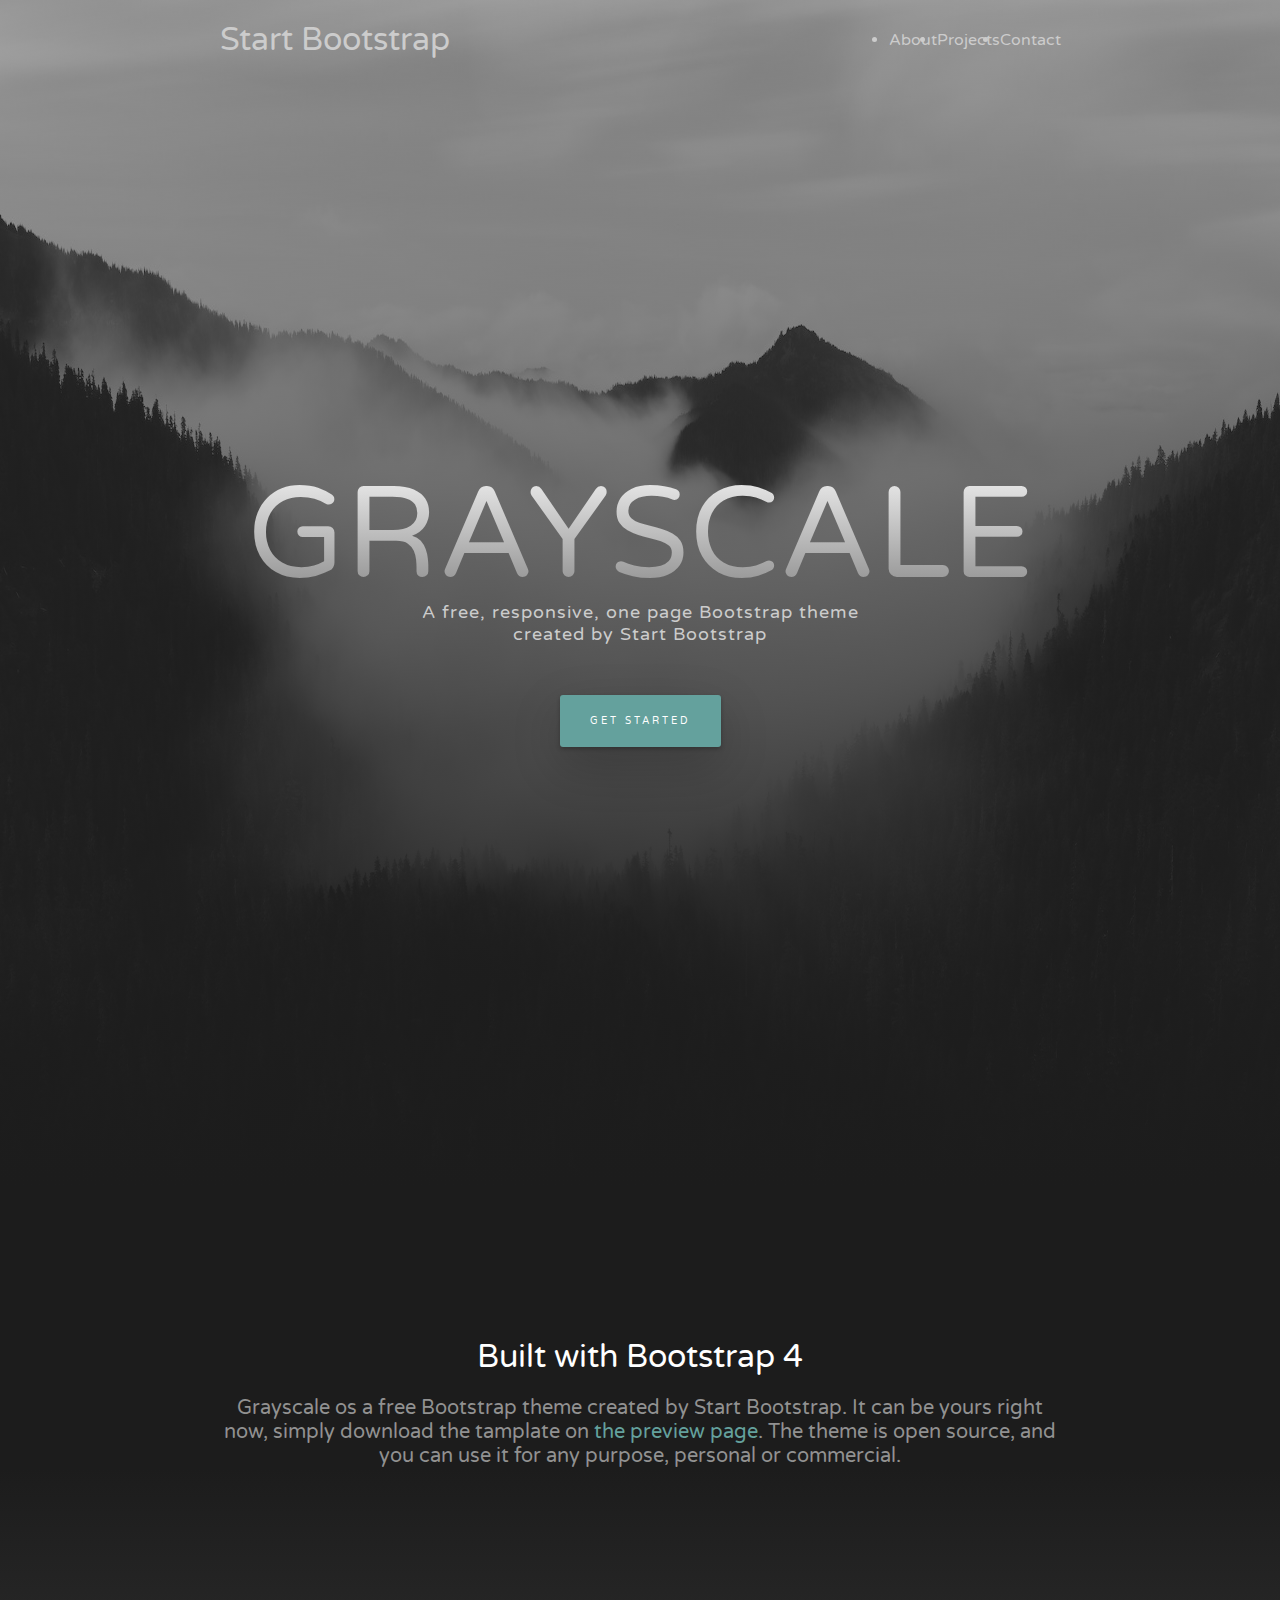
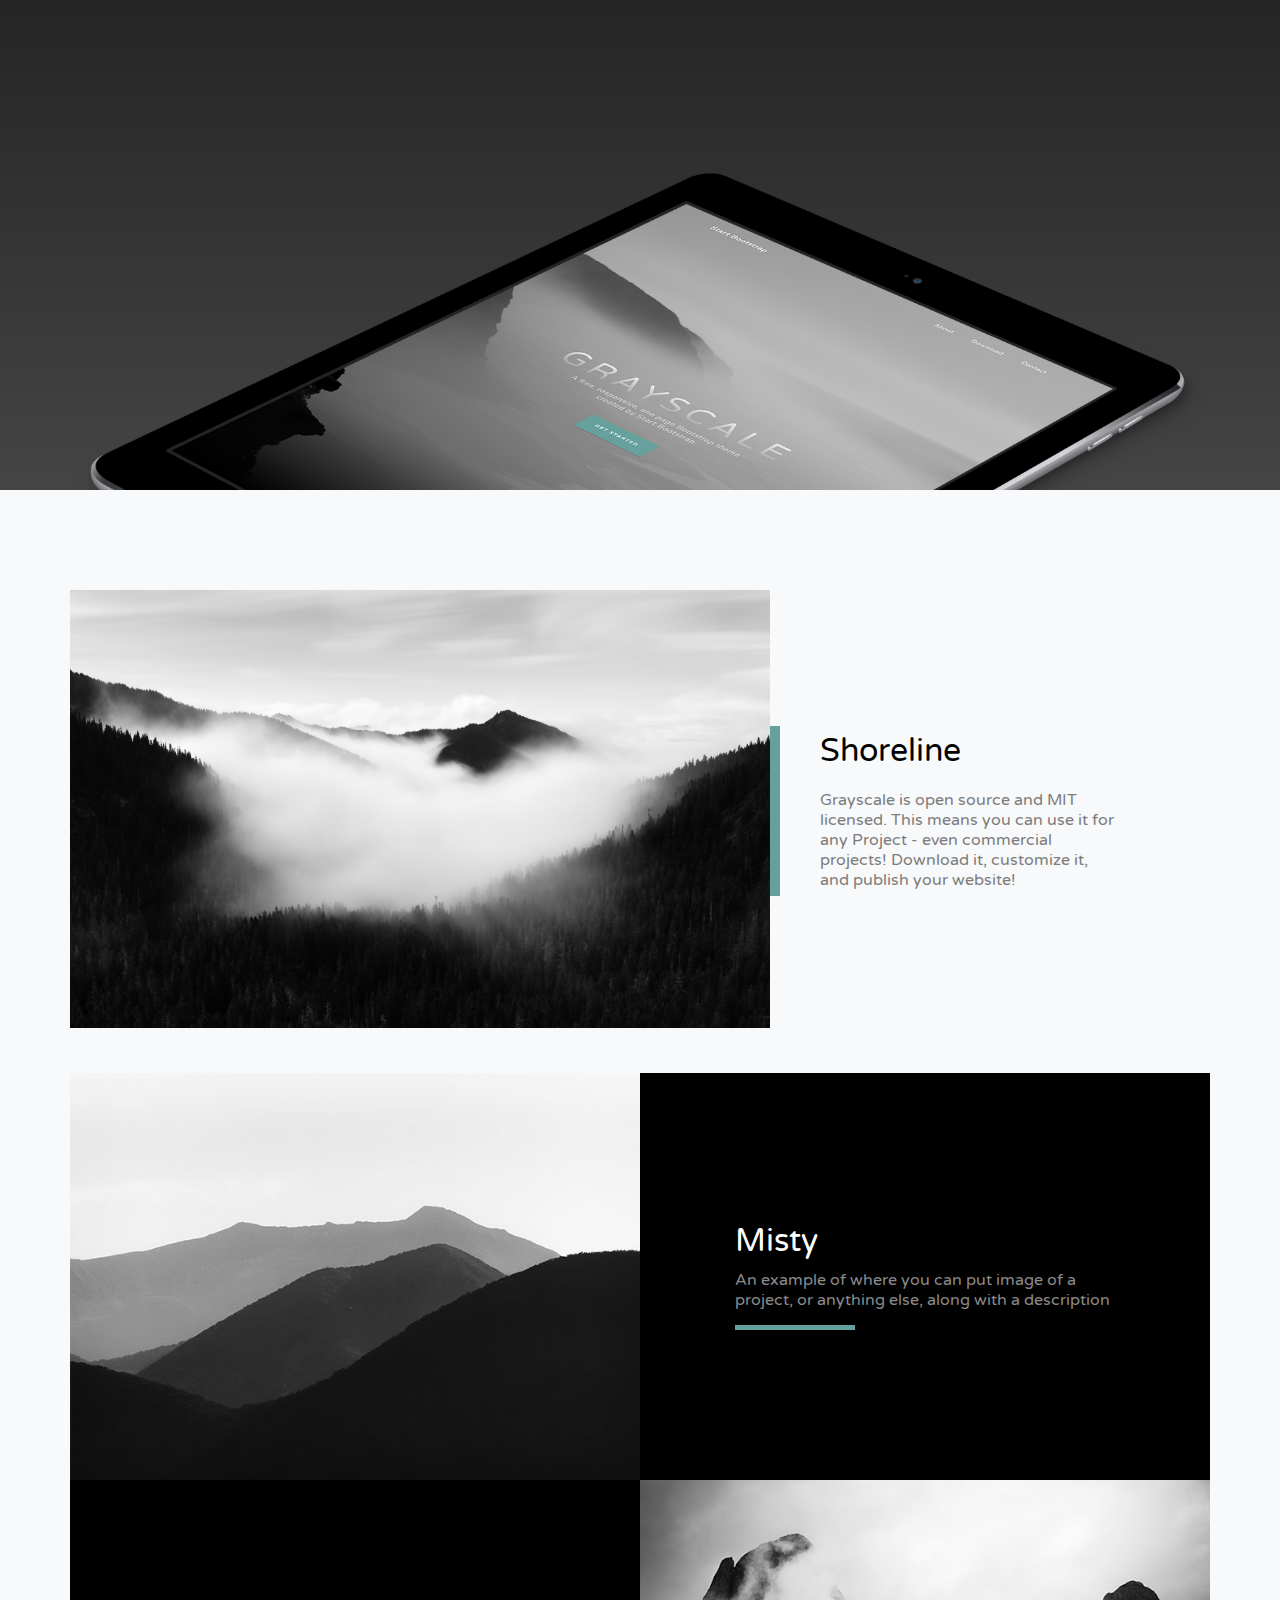
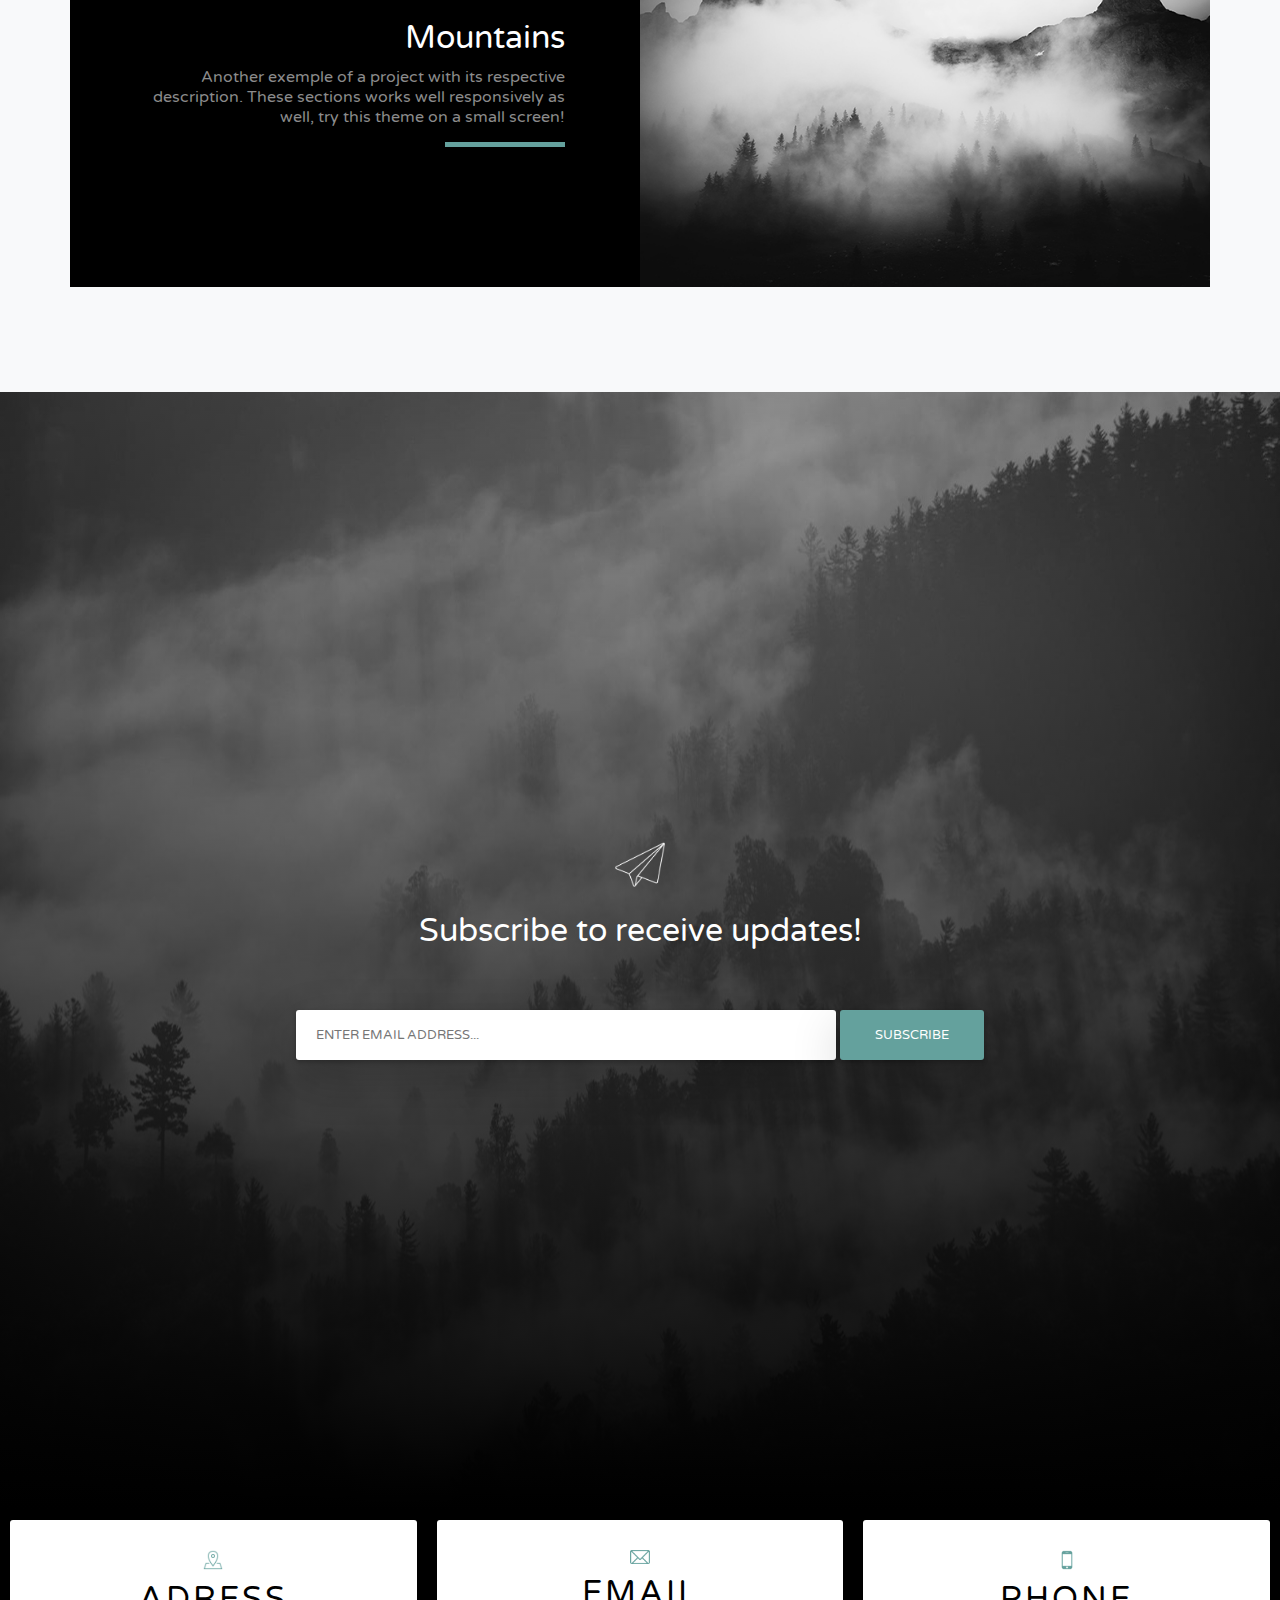
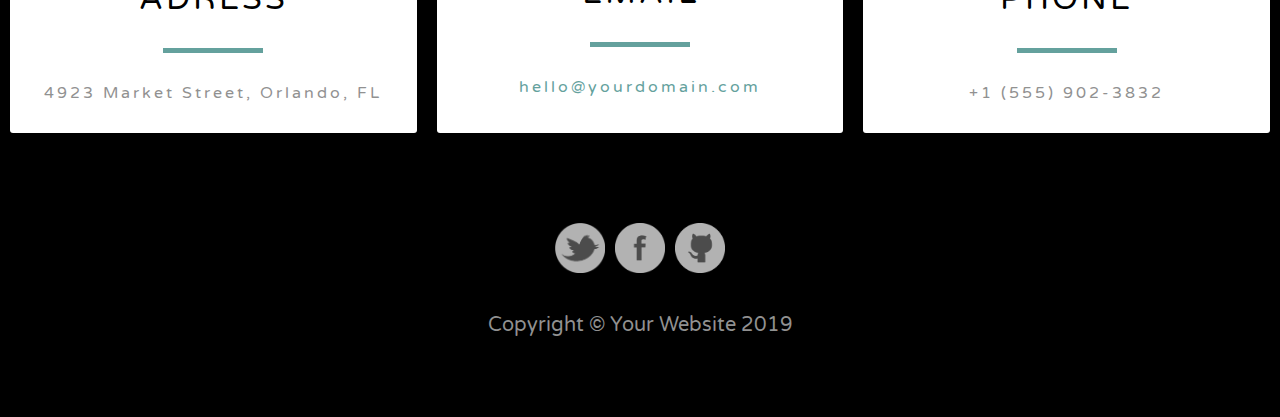
<file: challenges/grayscale/index.html>
<!DOCTYPE html>
<html lang="pt-BR">
<head>
    <meta charset="UTF-8">
    <meta name="viewport" content="width=device-width, initial-scale=1.0">
    <link rel="stylesheet" href="css/index.css">
    <title>Grayscale</title>
</head>
<body>
    
    <div class="container">
        <div class="section-greyscale">
            <div class="transparence">
                <nav class="nav">
                    <div>
                        <h1>Start Bootstrap</h1>
                    </div>
                    <div class="menu-items">
                        <ul>
                            <li>About</li>
                            <li>Projects</li>
                            <li>Contact</li>
                        </ul>
                    </div>
                </nav>
                <div class="section-greyscale-content">
                    <h1>GRAYSCALE</h1>
                    <h2>A free, responsive, one page Bootstrap theme created by Start Bootstrap</h2>
                    <button class="btn-get-started">GET STARTED</button>
                </div>
            </div>
        </div>
        <div class="section-build-with-bootstrap">
            <div class="text">
                <h1>Built with Bootstrap 4</h1>
                <div class="text-paragraph">
                    <h2>Grayscale os a free Bootstrap theme created by Start Bootstrap. It can be yours right now,
                        simply download the tamplate on <span>the preview page</span>. The theme is open 
                        source, and you can use it for any purpose, personal or commercial.
                    </h2>
                </div>
            </div>
            <div class="tablet">
                <img src="img/ipad.png" alt="ipad" name="ipad">
            </div>
        </div>
        <div class="section-lighter">
            <div class="first-block">
                <div class="first-block-img"><img src="img/bg-masthead.jpg" alt=""></div>
                <div class="green-detail"></div>
                <div class="first-block-text">
                    <h1>Shoreline</h1>
                    <p>Grayscale is open source and MIT licensed. This means you can use it for any Project - even
                        commercial projects! Download it, customize it, and publish your website!
                    </p>
                </div>
            </div>
            <div class="second-block">
                <div class="first-row">
                    <div class="first-column">
                        <img src="img/demo-image-01.jpg" alt="montains1">
                    </div>
                    <div class="second-column">
                        <div class="content">
                            <h1>Misty</h1>
                            <p>An example of where you can put image of a project, or anything else, along with a description</p>
                            <div class="green-detail"></div>
                        </div>
                    </div>
                </div>
                <div class="second-row">
                    <div class="first-column">
                        <div class="content">
                            <h1>Mountains</h1>
                            <p>Another exemple of a project with its respective description. These sections works well responsively as well, try this theme on a small screen!</p>
                            <div class="green-detail"></div>
                        </div>
                    </div>
                    <div class="second-column">
                        <img src="img/demo-image-02.jpg" alt="montains2">
                    </div>
                </div>
            </div>
        </div>
        <div class="section-contact">
            <div class="bg-contact">
                <div class="transparence">
                    <div class="icon">
                        <img src="img/kisspng-paper-plane-airplane-drawing-computer-icons-colorful-paper-airplane-5ae1844254d115.4619827315247288983474.png" alt="papper airplane">
                    </div>
                    <div class="subscribe">
                        <h1>Subscribe to receive updates!</h1>
                    </div>
                    <form class="form">
                        <input type="email" placeholder="enter email address..." name="subscribe" id="">
                        <button>subscribe</button>
                    </form>
                </div>
            </div>
            <div class="bg-media">
                <div class="cardbox">
                    <div class="content">
                        <img src="img/kisspng-computer-icons-email-address-email-address-address-5ac86314836d00.4786562815230820045383.png" alt="adress icon">
                        <h1>adress</h1>
                        <div class="green-detail-contact"></div>
                        <p>4923 Market Street, Orlando, FL</p>    
                    </div>
                    <div class="green-detail-card">
                    </div>
                </div>
                <div class="cardbox">
                    <div class="content">
                        <img src="img/5a359002ce50d5.3263382315134597148451.png" alt="email icon">
                        <h1>email</h1>
                        <div class="green-detail-contact"></div>
                        <a>hello@yourdomain.com</a>
                    </div>
                    <div class="green-detail-card">
                    </div>
                </div>
                <div class="cardbox">
                    <div class="content">
                        <img src="img/kisspng-iphone-computer-icons-cell-phone-5acfa481503e93.3735738115235575053287.png" alt="iphone icon">
                        <h1>phone</h1>
                        <div class="green-detail-contact"></div>
                        <p>+1 (555) 902-3832</p>    
                    </div>
                    <div class="green-detail-card">
                    </div>
                </div>
            </div>
            <footer>
                <div class="social-media">
                    <img src="img/5a230168351318.2577878915122435602174.png" alt="twitter icon">
                    <img src="img/kisspng-facebook-2018-subaru-crosstrek-social-media-organi-facebook-icon-5acf7ecaea5b26.2199395715235478509599.png" alt="facebook icon">
                    <img src="img/kisspng-social-media-github-computer-icons-logo-github-5ac01880ad2ac8.7939949215225386247093.png" alt="github icon">
                </div>
                <h1 class="copyright">Copyright © Your Website 2019</h1>
            </footer>
        </div>
    </div>
</body>
</html>
</file>
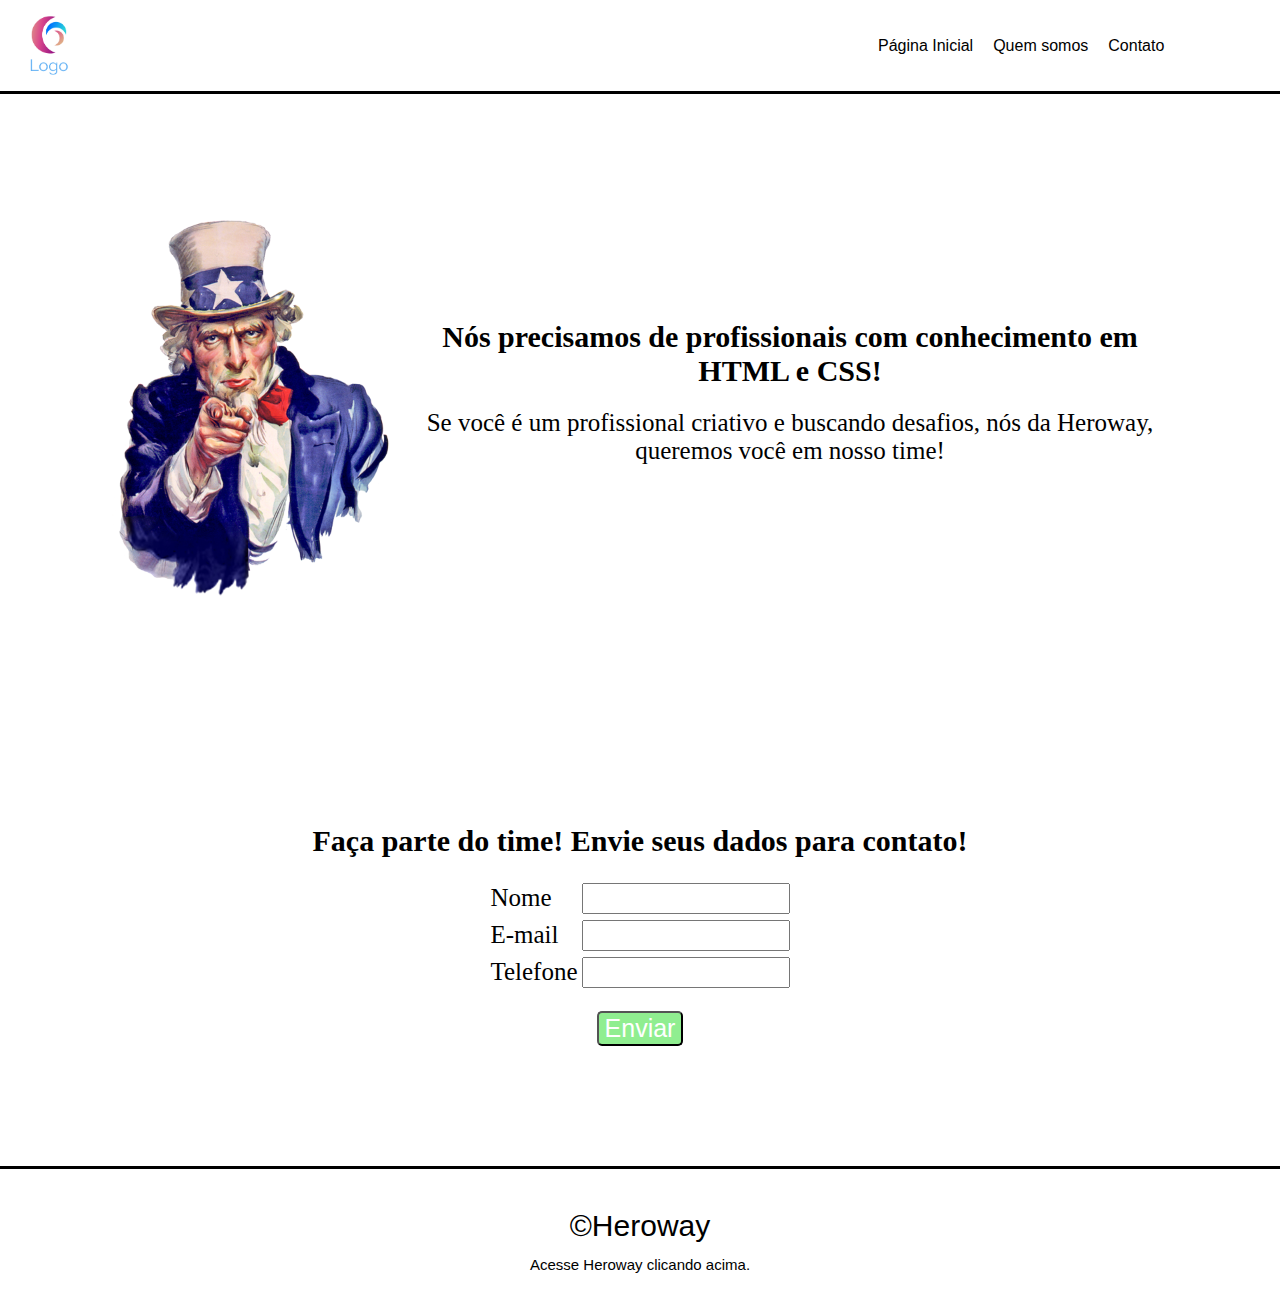
<file: homeworks/job-seeker/index.html>
<!DOCTYPE html>
<html lang="pt-BR">
<head>
    <meta charset="UTF-8" />
    <meta name="viewport" content="width=device-width, initial-scale=1.0" />
    <link rel="stylesheet" href="css/style.css" />
    <title>Jobs</title>
</head>
<body>
    <div>
        <header class="header-footer">
            <nav>
                <span class="logo">
                    <img src="img/LogoMakr.png" alt="Logo" />
                </span>
                <span class="align-item-menu">
                    <a href="">Página Inicial</a>
                    <a href="">Quem somos</a>
                    <a href="">Contato</a>
                </span>
            </nav>
        </header>    
    </div>
    <div class="top-content">
        <section>
            <span>
                <img class="main-img" src="img/WeWantYouInOurTeam.png" alt="We Want You In Our Team">
            </span>
            <span class="main-content">
                <h1 class="main-tittle">
                    Nós precisamos de profissionais com conhecimento em HTML e CSS!
                </h1> 
                <h2 class="main-text">
                    Se você é um profissional criativo e buscando desafios, nós da Heroway, 
                    queremos você em nosso time!
                </h2>   
            </span>
        </section>
        <section class="main-form">
            <div>
                <h1 class="form-title">
                    Faça parte do time! Envie seus dados para contato!
                </h1>    
            </div>
            <div class="main-form">
                <form>
                    <table class="align-center">
                        <tr>
                            <td>
                                <label for="">Nome</label>
                            </td>
                            <td>
                                <input type="text">
                            </td>
                        </tr>
                        <tr>
                            <td>
                                <label for="">E-mail</label>
                            </td>
                            <td>
                                <input type="text">
                            </td>
                        </tr>
                        <tr>
                            <td>
                                <label for="">Telefone</label>
                            </td>
                            <td>
                                <input type="text">
                            </td>
                        </tr>
                    </table>
                    <div>
                        <button class="btn-send" type="submit">
                            Enviar
                        </button>
                    </div>
                </form>    
            </div>
        </section>
    </div>
    <div>
        <footer class="header-footer">
            <h1 class="footer-text">
                <a class="heroway-link" href="heroway.com.br">©Heroway</a>
            </h1>
            <h2 class="footer-text">
                Acesse Heroway clicando acima.
            </h2>
        </footer>    
    </div>
</body>
</html>
</file>
<file: challenges/grayscale/css/index.css>
/* Font-style */

@import url(https://fonts.googleapis.com/css?family=Nunito:200,200i,300,300i,400,400i,600,600i,700,700i,800,800i,900,900i);
@import url(https://fonts.googleapis.com/css?family=Varela+Round);


/* .css */

@import 'nav.css';
@import 'container.css';
@import 'section-about.css';
@import 'section-build-with-bootstrap.css';
@import 'section-projects.css';
@import 'section-contact.css';
@import 'footer.css';


/* geral style */

* {
    margin: 0;
    padding: 0;
    font-family: Varela Round;
    font-weight: normal;
}

body {
    display: flex;
    flex-direction: column;
    width: 100%;
    background-color: #000000;
}

p h2 a {
    font-family: Nunito;
}
</file>
<file: homeworks/job-seeker/css/style.css>
body {
    width: 100%;
    margin: 0%;
    padding: 0%;
}

header {
    margin-left: auto;
    margin-right: auto;
    width: 100%;
    position: fixed;
    text-align: center;
    background-color: white;
    border-bottom-style: solid;
    border-bottom-color: black;
}

nav {
    display: flex;
    align-content: center;
}

section {
    display: inline-flex;
    font-family: Georgia, 'Times New Roman', Times, serif;
    margin: 100px;
}

footer {
    font-size: 30px;
    border-top-style: solid;
    border-top-color: black;
    height: 90px;
    padding-top: 30px;
    text-align: center;
    background-color: white;
}

a {
    color: black;
    text-decoration: none;
    padding: 10px;
}

img {
    width: 100px;
}

tr {
    text-align: left;
}

table {
    align-items: center;
}

td {
    font-size: 25px;
}

input {
    height: 25px;
    width: 200px;
}

.logo {
    display: inline-flex;
}

.header-footer {
    font-family: Impact, Haettenschweiler, 'Arial Narrow Bold', sans-serif;
}

.align-item-menu {
    align-items: center;
    display: inline-flex;
    padding-left: 60%;
}

.top-content {
    padding-top: 100px;
}

.footer-text {
    font-size: 15px;
    font-weight: normal;
}

.main-img {
    display: inline-flex;

    width: 300px;
}

.main-content {
    padding-top: 100px;
    align-items: center;
    text-align: center;
    display: block;
}

.main-text {
    font-weight: normal;
    font-size: 25px;
}

.main-tittle {
    font-weight: bold;
    font-size: 30px;
}

.main-form {
    text-align: center;
    align-items: center;
    display: block;
}

.form-title {
    text-align: center;
    font-size: 30px;
}

.btn-send {
    margin: 20px;
    font-size: 25px;
    color: white;
    background: lightgreen;
    border-radius: 5px;
}

.align-center {
    text-align: center;
    align-items: center;
    margin-left: auto;
    margin-right: auto;
}

.heroway-link {
    font-size: 30px;
}
</file>
